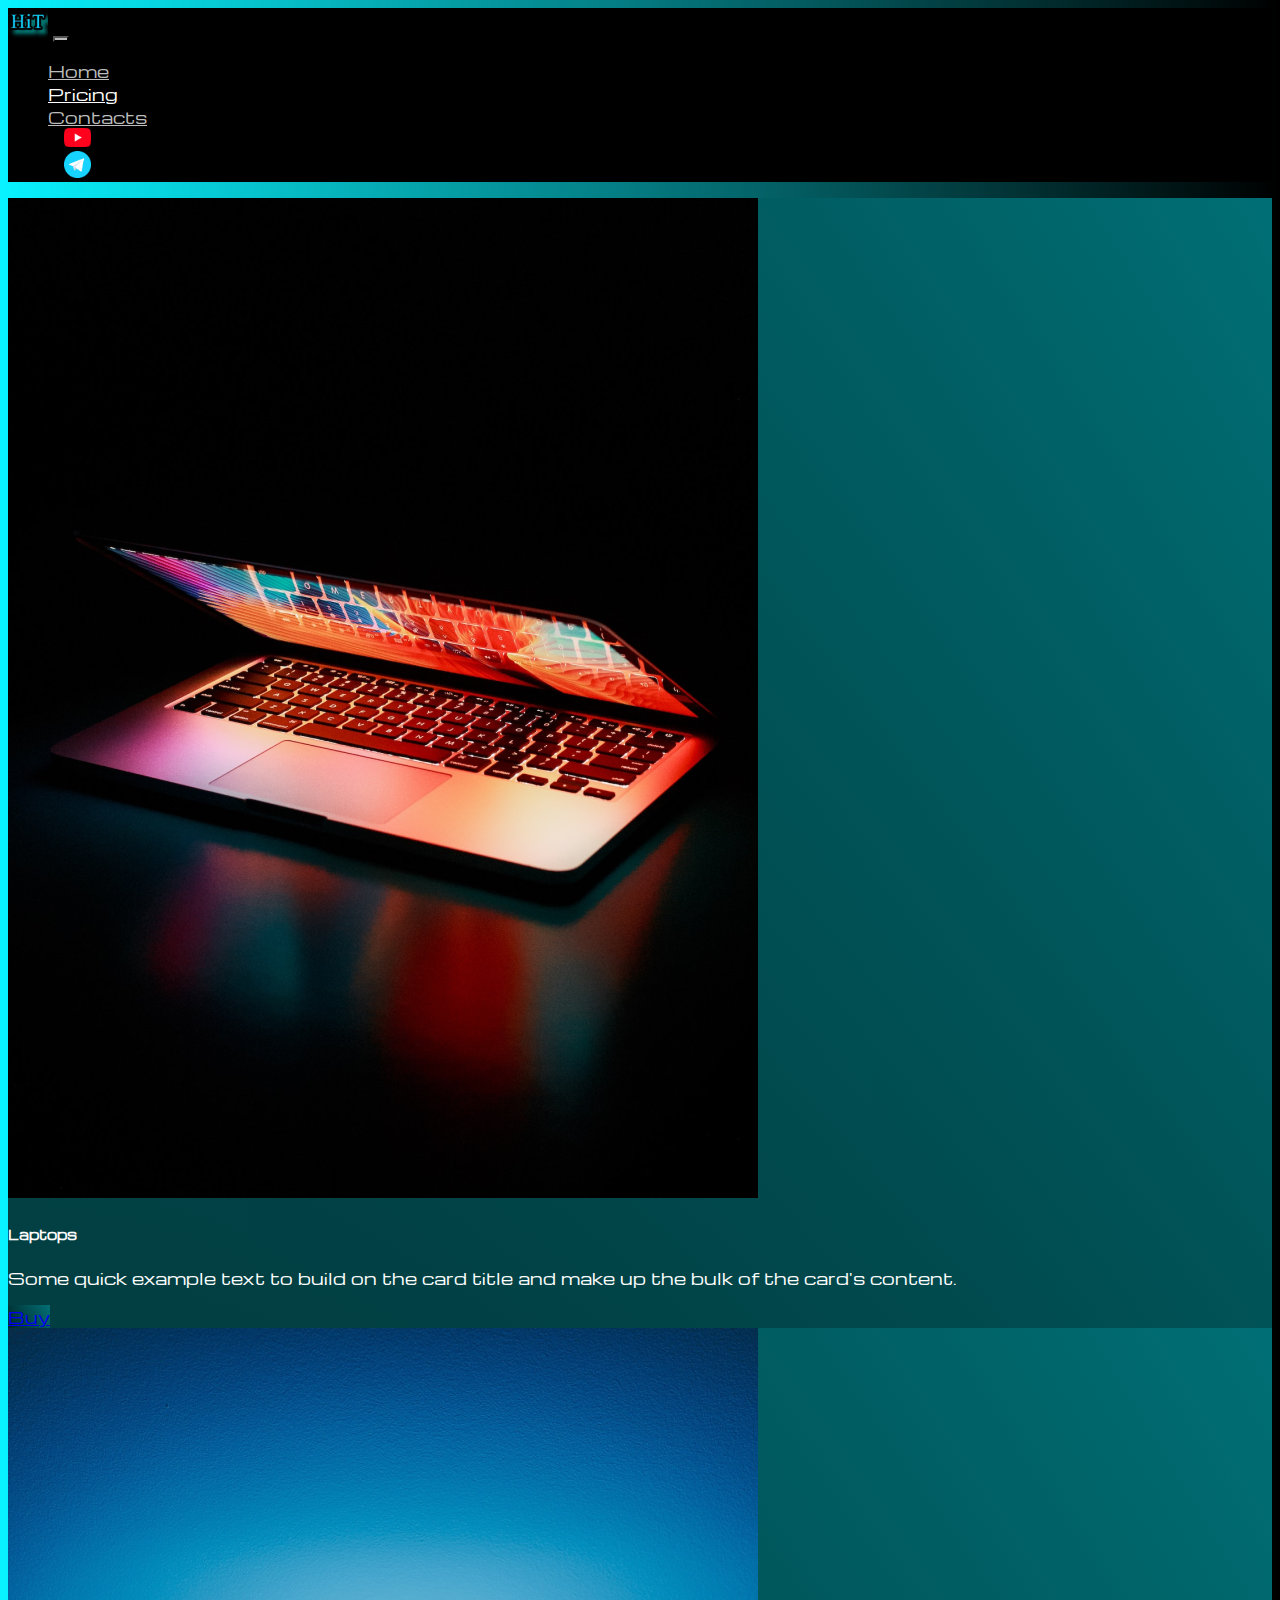
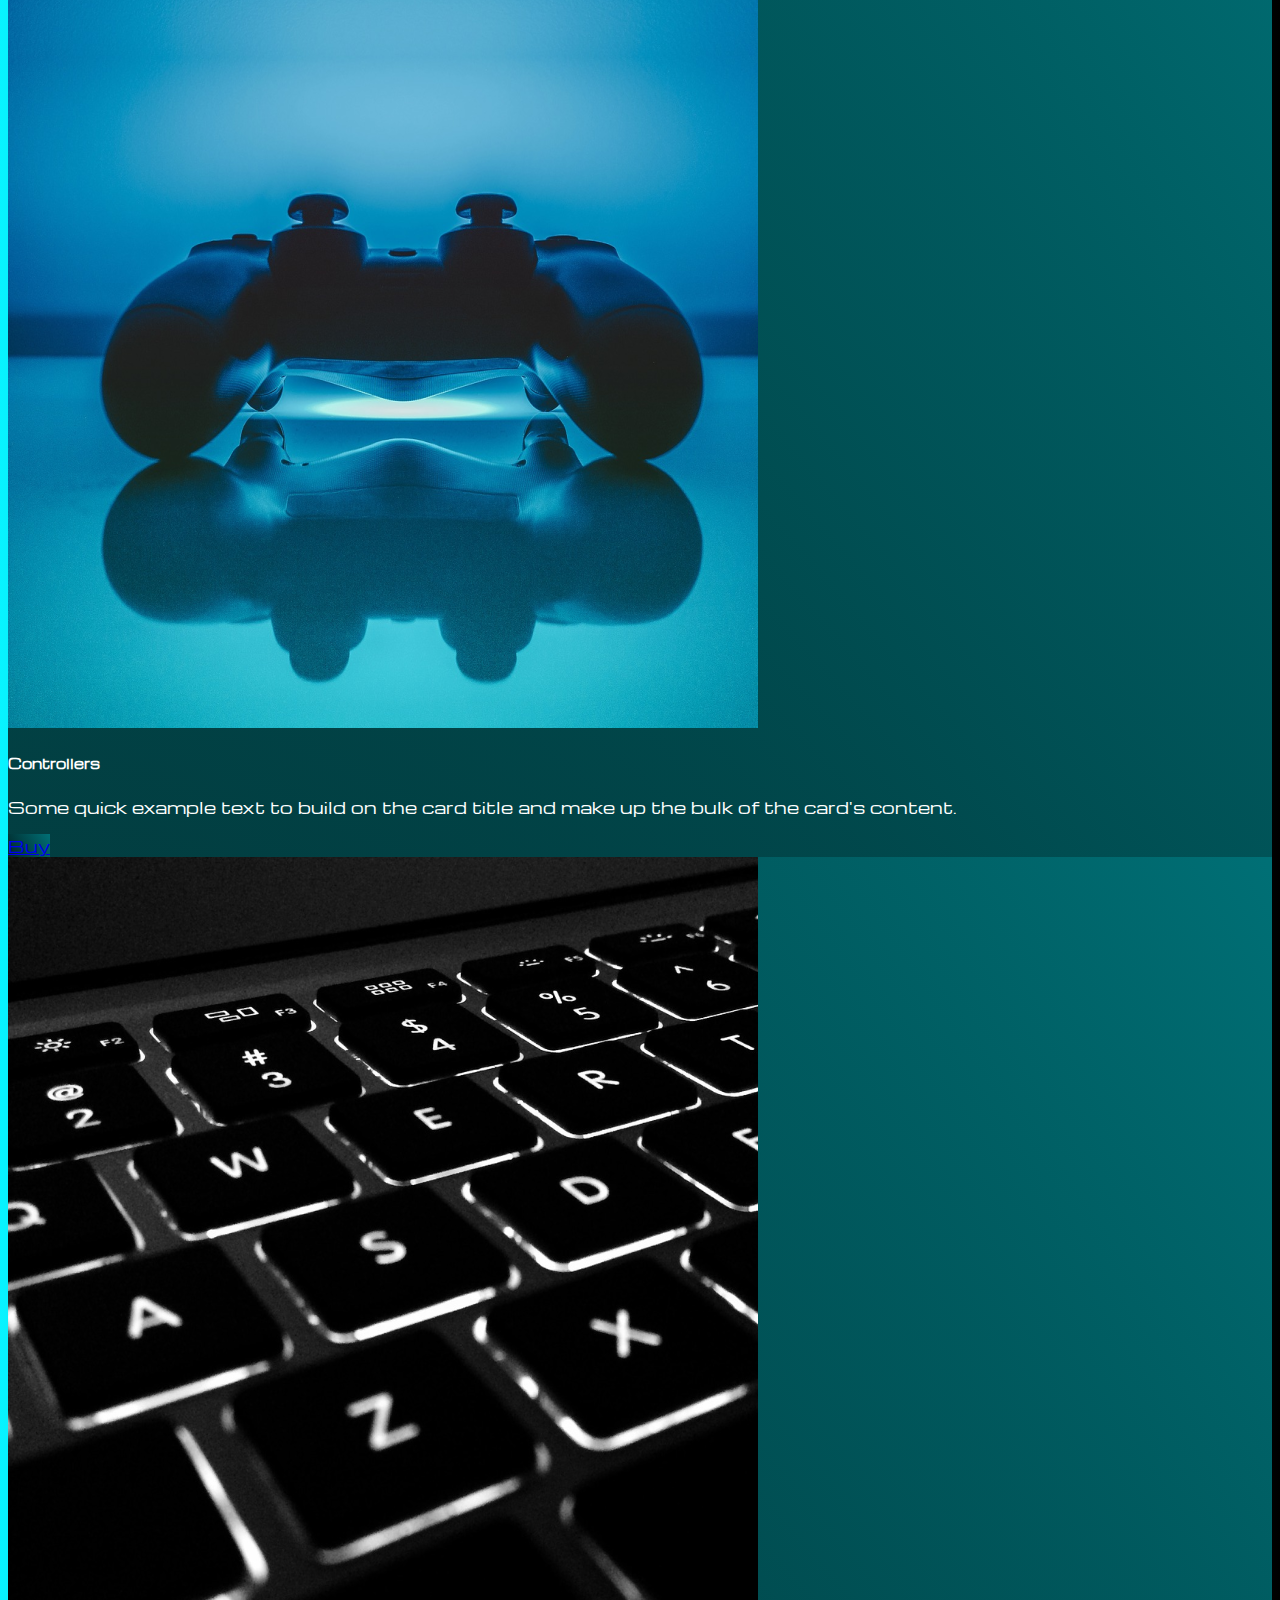
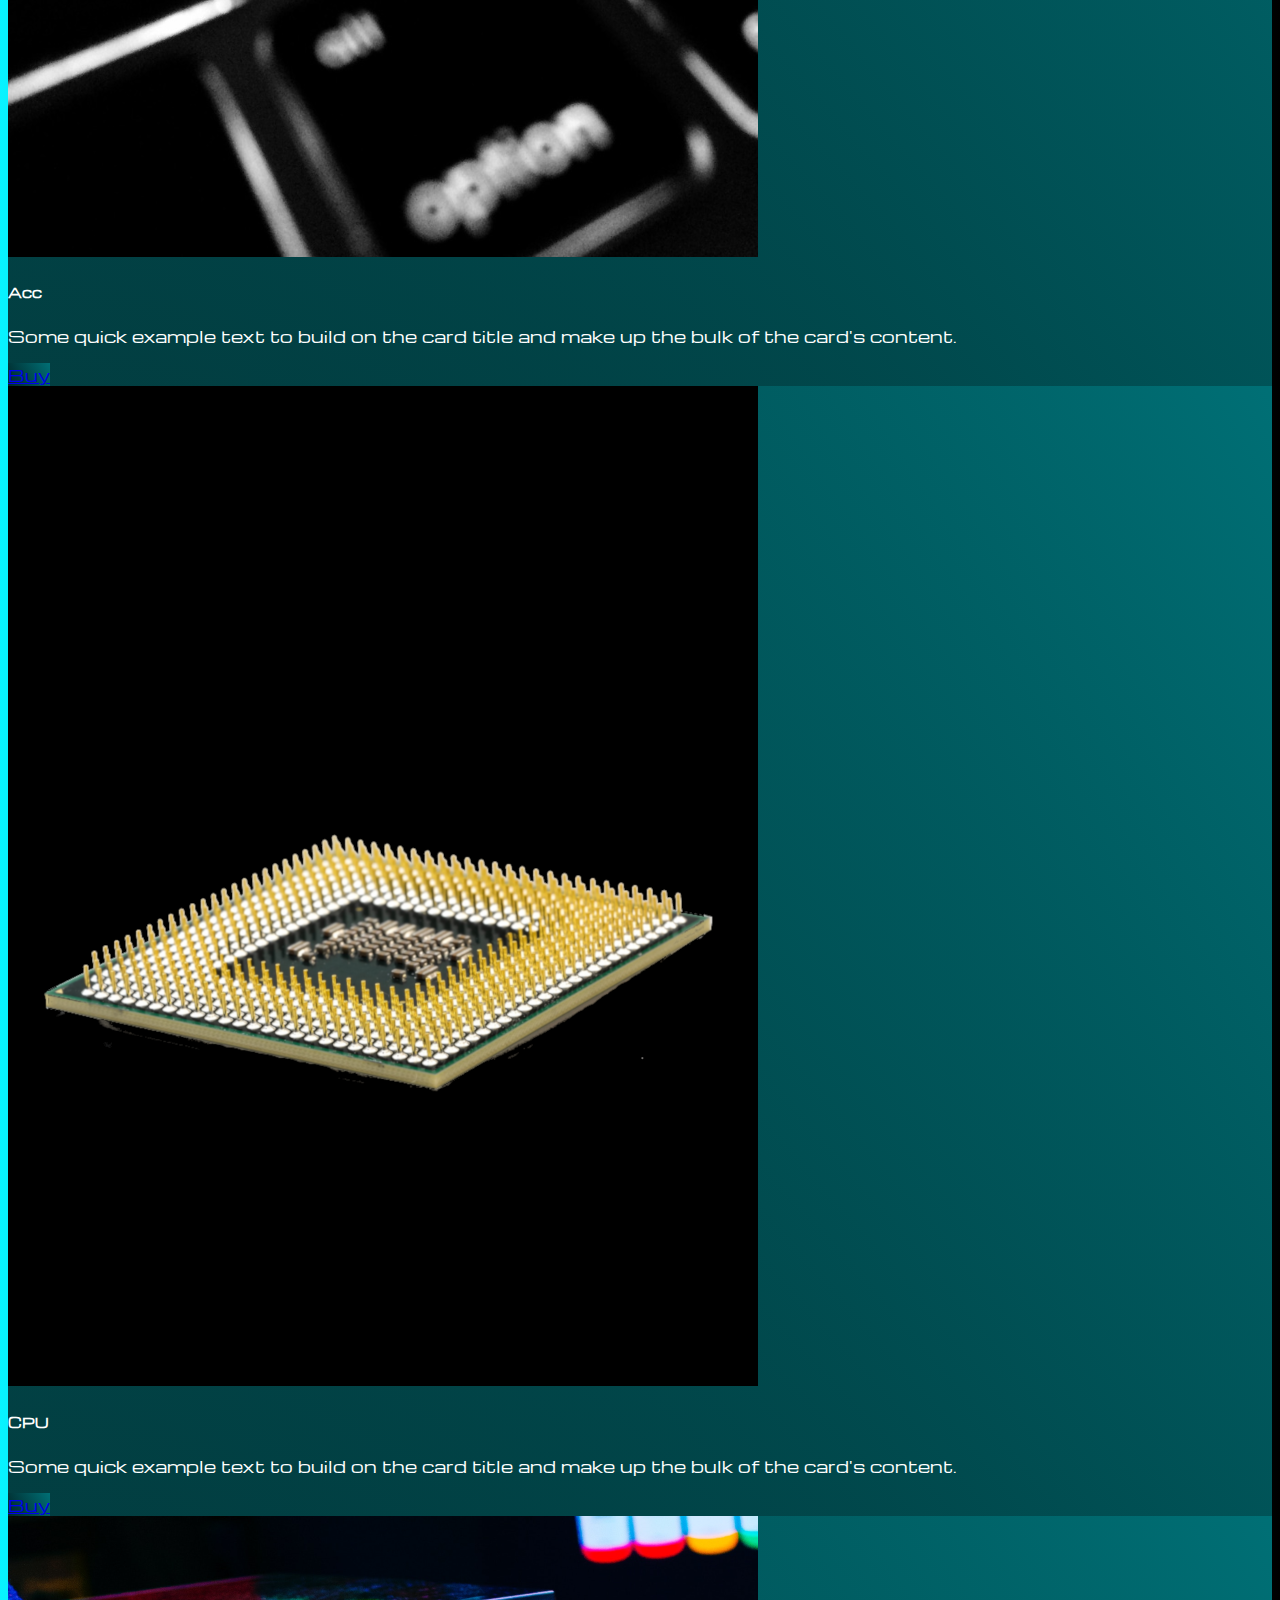
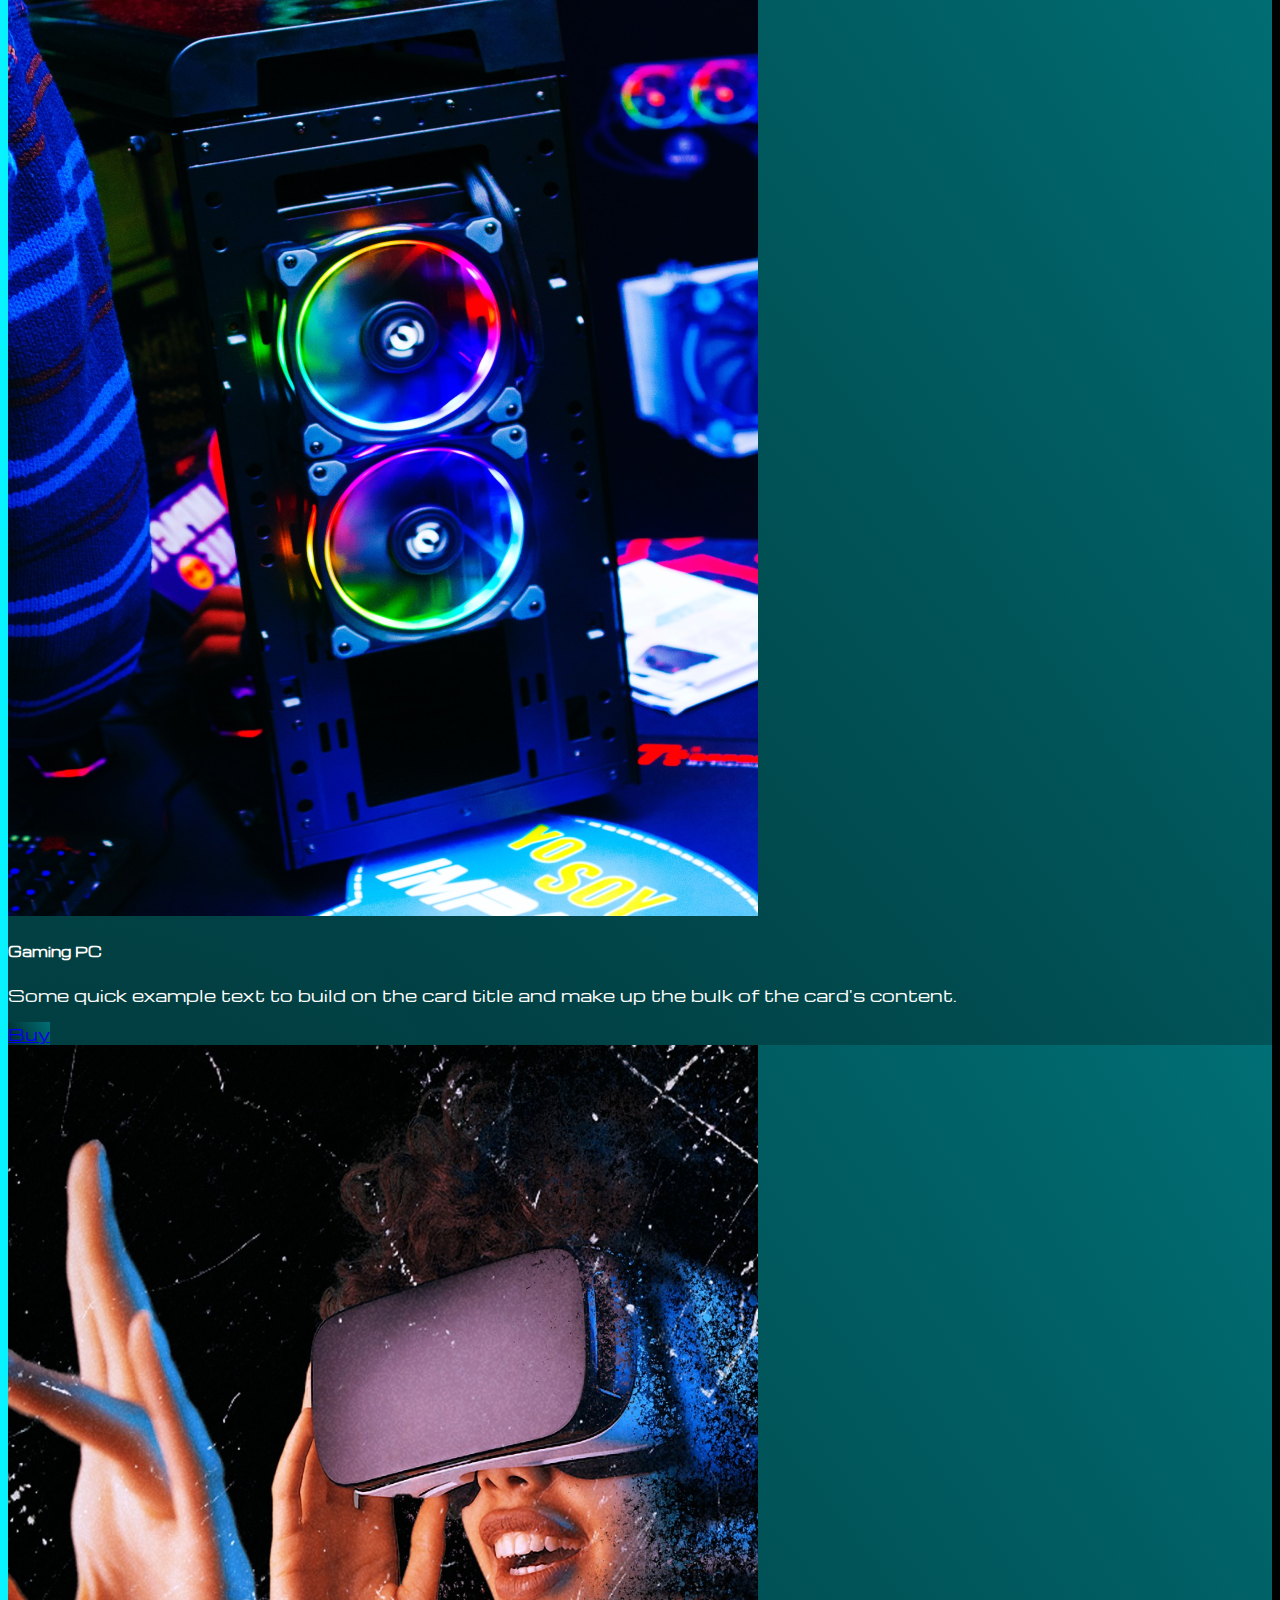
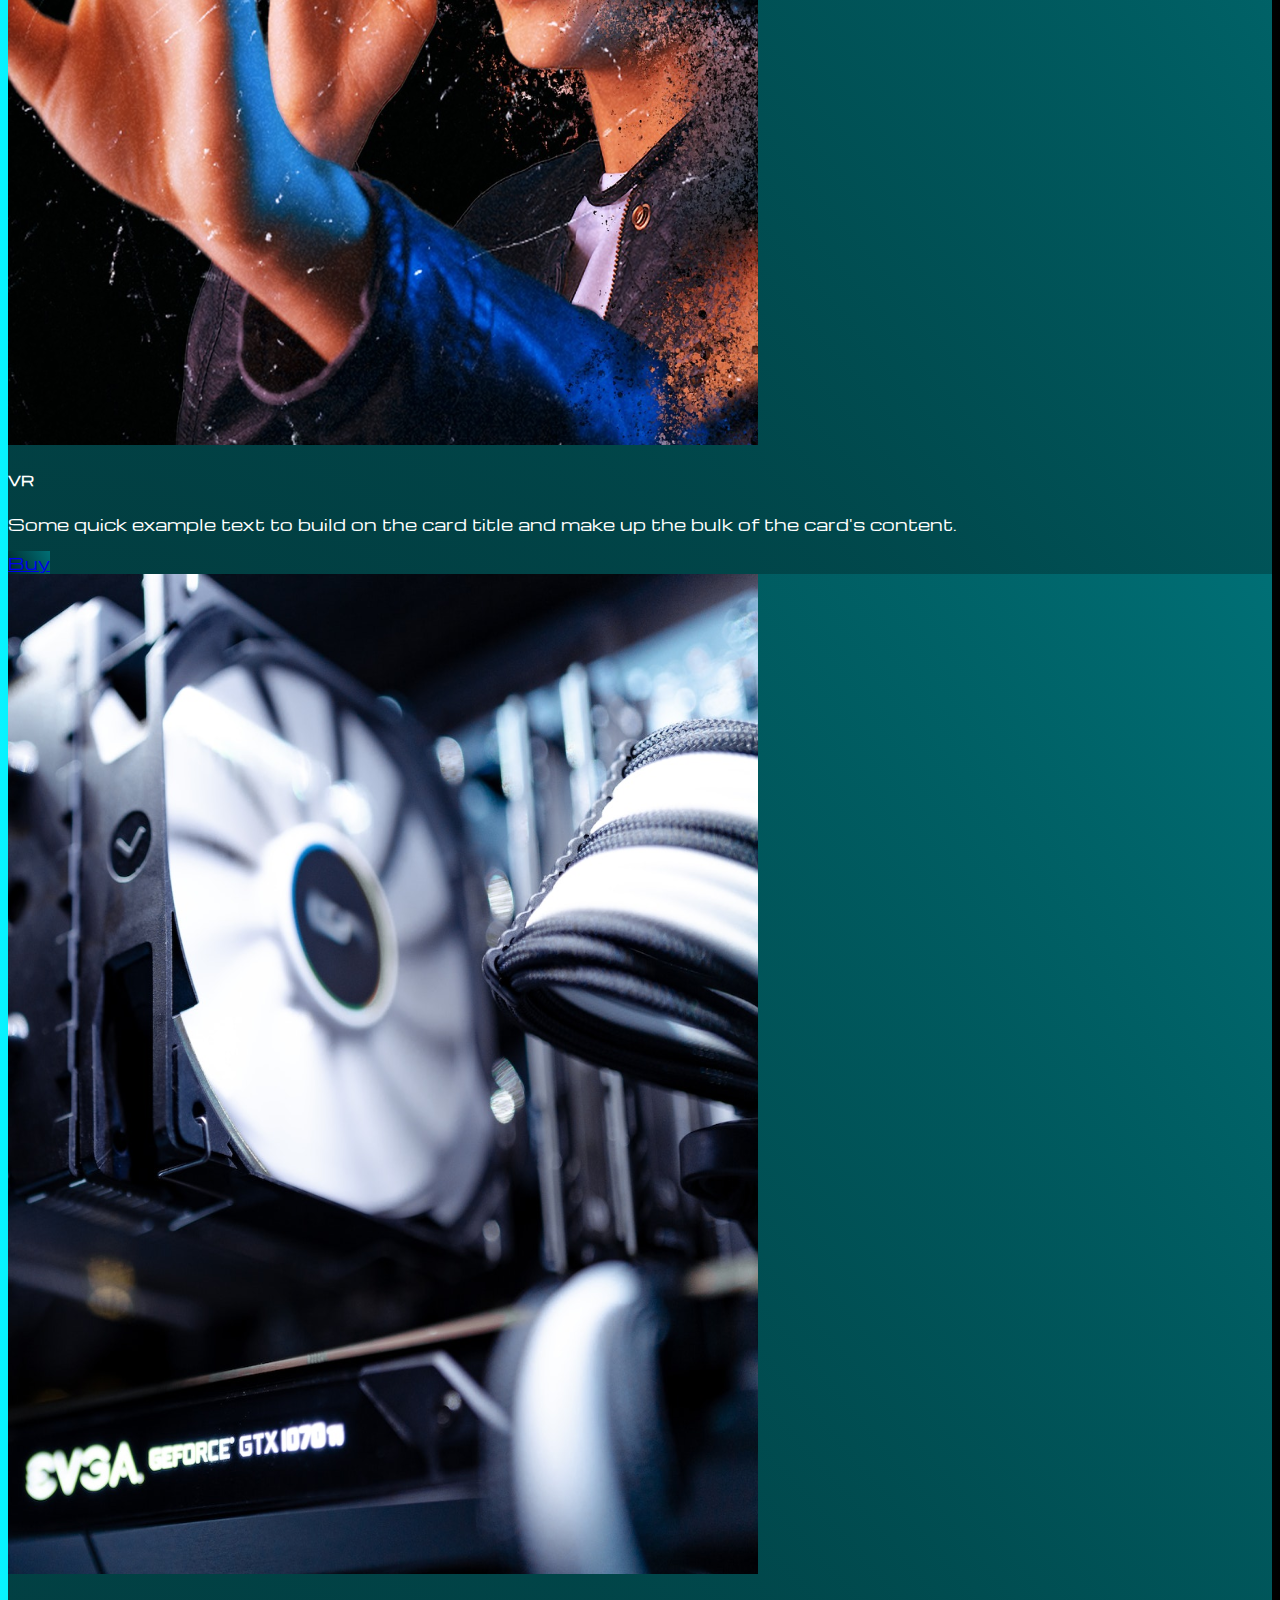
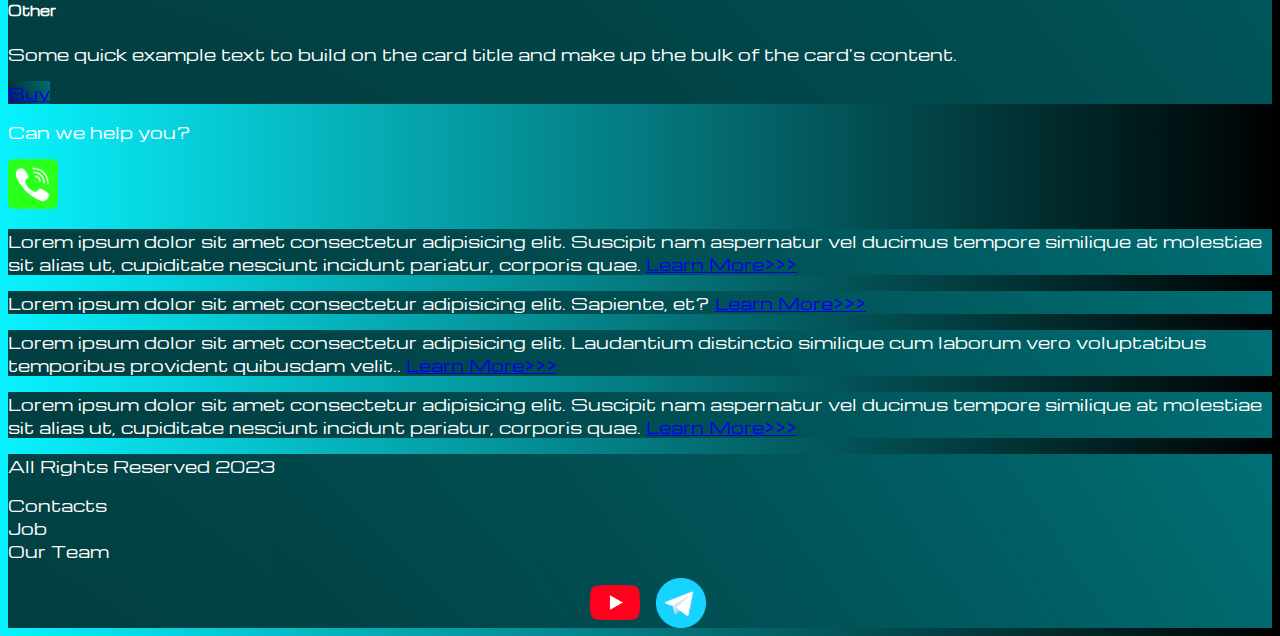
<file: pricing.html>
<!DOCTYPE html>
<html lang="en">
  <head>
    <meta charset="UTF-8" />
    <meta http-equiv="X-UA-Compatible" content="IE=edge" />
    <meta name="viewport" content="width=device-width, initial-scale=1.0" />
    <title>HiT</title>
    <link
      href="https://cdn.jsdelivr.net/npm/bootstrap@5.3.0-alpha1/dist/css/bootstrap.min.css"
      rel="stylesheet"
      integrity="sha384-GLhlTQ8iRABdZLl6O3oVMWSktQOp6b7In1Zl3/Jr59b6EGGoI1aFkw7cmDA6j6gD"
      crossorigin="anonymous"
    />
    <link rel="stylesheet" href="Source/styles/myCSS.css" />
    <link rel="apple-touch-icon" sizes="180x180" href="/apple-touch-icon.png" />
    <link rel="icon" type="image/png" sizes="32x32" href="/favicon-32x32.png" />
    <link rel="icon" type="image/png" sizes="16x16" href="/favicon-16x16.png" />
    <link rel="manifest" href="/site.webmanifest" />
    <link
      rel="apple-touch-icon"
      sizes="180x180"
      href="Source/files/favicon_io/apple-touch-icon.png"
    />
    <link
      rel="icon"
      type="image/png"
      sizes="32x32"
      href="Source/files/favicon_io/favicon-32x32.png"
    />
    <link
      rel="icon"
      type="image/png"
      sizes="16x16"
      href="Source/files/favicon_io/favicon-16x16.png"
    />
    <link rel="manifest" href="Source/files/favicon_io/site.webmanifest" />
  </head>

  <body>
    <header>
      <nav class="navbar navbar-expand-lg bg-info-subtle">
        <div class="container-fluid">
          <a class="navbar-brand" href="/"
            ><img src="Source/files/logo.png" alt="..."
          /></a>

          <button
            class="navbar-toggler"
            type="button"
            data-bs-toggle="collapse"
            data-bs-target="#navbarNav"
            aria-controls="navbarNav"
            aria-expanded="false"
            aria-label="Toggle navigation"
          >
            <span class="navbar-toggler-icon"></span>
          </button>
          <div class="collapse navbar-collapse" id="navbarNav">
            <ul class="navbar-nav">
              <li class="nav-item">
                <a class="nav-link" aria-current="page" href="/">Home</a>
              </li>
              <li class="nav-item">
                <a class="nav-link active" href="pricing.html">Pricing</a>
              </li>

              <li class="nav-item">
                <a class="nav-link" href="#contacts">Contacts</a>
              </li>
              <li class="nav-item">
                <a class="nav-link" href="#">
                  <img
                    style="width: 27px; margin-inline: 1em"
                    src="Source/images/yt.png"
                    alt="Youtube"
                  />
                </a>
              </li>
              <li class="nav-item">
                <a class="nav-link" href="#">
                  <img
                    style="width: 27px; margin-inline: 1em"
                    src="Source/images/tg.png"
                    alt="Telegram"
                  />
                </a>
              </li>
            </ul>
          </div>
        </div>
      </nav>
    </header>

    <section>
      <div class="container-fluid mt-4">
        <div class="row">
          <div class="col-lg-1"></div>

          <div class="col-lg-8 col-md-12">
            <div class="row">
              <div class="col-lg-4 col-md-6 mt-4">
                <div class="card">
                  <img
                    src="Source/images/laptop.png"
                    class="card-img-top"
                    alt="Laptop"
                  />
                  <div class="card-body">
                    <h5 class="card-title">Laptops</h5>
                    <p class="card-text">
                      Some quick example text to build on the card title and
                      make up the bulk of the card's content.
                    </p>
                    <a href="#" class="btn btn-primary">Buy</a>
                  </div>
                </div>
              </div>
              <div class="col-lg-4 col-md-6 mt-4">
                <div class="card">
                  <img
                    src="Source/images/controller.png"
                    class="card-img-top"
                    alt="Controller"
                  />
                  <div class="card-body">
                    <h5 class="card-title">Controllers</h5>
                    <p class="card-text">
                      Some quick example text to build on the card title and
                      make up the bulk of the card's content.
                    </p>
                    <a href="#" class="btn btn-primary">Buy</a>
                  </div>
                </div>
              </div>
              <div class="col-lg-4 col-md-6 mt-4">
                <div class="card">
                  <img
                    src="Source/images/acc.png"
                    class="card-img-top"
                    alt="Acc"
                  />
                  <div class="card-body">
                    <h5 class="card-title">Acc</h5>
                    <p class="card-text">
                      Some quick example text to build on the card title and
                      make up the bulk of the card's content.
                    </p>
                    <a href="#" class="btn btn-primary">Buy</a>
                  </div>
                </div>
              </div>
              <div class="col-lg-4 col-md-6 mt-4">
                <div class="card">
                  <img
                    src="Source/images/cpu.png"
                    class="card-img-top"
                    alt="Cpu"
                  />
                  <div class="card-body">
                    <h5 class="card-title">CPU</h5>
                    <p class="card-text">
                      Some quick example text to build on the card title and
                      make up the bulk of the card's content.
                    </p>
                    <a href="#" class="btn btn-primary">Buy</a>
                  </div>
                </div>
              </div>
              <div class="col-lg-4 col-md-6 mt-4">
                <div class="card">
                  <img
                    src="Source/images/gaming pc.png"
                    class="card-img-top"
                    alt="Gaming PC"
                  />
                  <div class="card-body">
                    <h5 class="card-title">Gaming PC</h5>
                    <p class="card-text">
                      Some quick example text to build on the card title and
                      make up the bulk of the card's content.
                    </p>
                    <a href="#" class="btn btn-primary">Buy</a>
                  </div>
                </div>
              </div>
              <div class="col-lg-4 col-md-6 mt-4">
                <div class="card">
                  <img
                    src="Source/images/vr.png"
                    class="card-img-top"
                    alt="VR"
                  />
                  <div class="card-body">
                    <h5 class="card-title">VR</h5>
                    <p class="card-text">
                      Some quick example text to build on the card title and
                      make up the bulk of the card's content.
                    </p>
                    <a href="#" class="btn btn-primary">Buy</a>
                  </div>
                </div>
              </div>
              <div class="col-lg-4 col-md-6 mt-4">
                <div class="card">
                  <img
                    src="Source/images/other.png"
                    class="card-img-top"
                    alt="other"
                  />
                  <div class="card-body">
                    <h5 class="card-title">Other</h5>
                    <p class="card-text">
                      Some quick example text to build on the card title and
                      make up the bulk of the card's content.
                    </p>
                    <a href="#" class="btn btn-primary">Buy</a>
                  </div>
                </div>
              </div>
            </div>

            <div class="col-lg-12 col-md-12 helpText text-center mt-4">
              <p>Can we help you?</p>
            </div>
            <div class="col-lg-12 col-md-12 text-center">
              <img
                class="callAn"
                style="width: 50px"
                src="Source/images/phone.png"
                alt="Call"
              />
            </div>
          </div>

          <div class="col-lg-3 col-md-12">
            <div class="row px-2">
              <div class="col-lg-12 sidebar my-4">
                <p>
                  Lorem ipsum dolor sit amet consectetur adipisicing elit.
                  Suscipit nam aspernatur vel ducimus tempore similique at
                  molestiae sit alias ut, cupiditate nesciunt incidunt pariatur,
                  corporis quae. <a href="#">Learn More>>></a>
                </p>
              </div>
              <div class="col-lg-12 sidebar my-4">
                <p>
                  Lorem ipsum dolor sit amet consectetur adipisicing elit.
                  Sapiente, et? <a href="#">Learn More>>></a>
                </p>
              </div>
              <div class="col-lg-12 sidebar my-4">
                <p>
                  Lorem ipsum dolor sit amet consectetur adipisicing elit.
                  Laudantium distinctio similique cum laborum vero voluptatibus
                  temporibus provident quibusdam velit..
                  <a href="#">Learn More>>></a>
                </p>
              </div>
              <div class="col-lg-12 sidebar my-4">
                <p>
                  Lorem ipsum dolor sit amet consectetur adipisicing elit.
                  Suscipit nam aspernatur vel ducimus tempore similique at
                  molestiae sit alias ut, cupiditate nesciunt incidunt pariatur,
                  corporis quae. <a href="#">Learn More>>></a>
                </p>
              </div>
            </div>
          </div>
        </div>
      </div>
    </section>

    <footer class="mt-4">
      <div class="container-fluid">
        <div class="row">
          <div class="col-lg-4 col-md-12 footerText text-center">
            <p>All Rights Reserved 2023</p>
          </div>
          <div class="col-lg-4 col-md-12 footerText text-center">
            <p>Contacts<br />Job<br />Our Team</p>
          </div>
          <div class="col-lg-4 col-md-12 footerText mediaLinks">
            <img
              id="contacts"
              style="width: 50px; margin-inline: 1em"
              src="Source/images/yt.png"
              alt="Youtube"
            />
            <img
              id="contacts"
              style="width: 50px"
              src="Source/images/tg.png"
              alt="Telegram"
            />
          </div>
        </div>
      </div>
    </footer>

    <script
      src="https://cdn.jsdelivr.net/npm/bootstrap@5.3.0-alpha1/dist/js/bootstrap.bundle.min.js"
      integrity="sha384-w76AqPfDkMBDXo30jS1Sgez6pr3x5MlQ1ZAGC+nuZB+EYdgRZgiwxhTBTkF7CXvN"
      crossorigin="anonymous"
    ></script>
  </body>
</html>
</file>
<file: Source/styles/myCSS.css>
@import url('https://fonts.googleapis.com/css?family=Michroma&display=swap');

body {
  font-family: Michroma, serif;
  background: linear-gradient(90deg, #08f3ff 0%, #000000 100%);
}
.bg-info-subtle {
  background-color: #000000 !important;
}

.nav-link {
  color: rgb(189, 189, 189);
}

.navbar-nav .nav-link.active {
  color: rgb(255, 255, 255);
}

.navbar-brand img {
  width: 40px;
}

.navbar-toggler {
  background-color: rgb(189, 189, 189);
}

.sidebar {
  color: rgb(255, 255, 255);
  background: linear-gradient(
    60deg,
    hsla(183, 95%, 7%, 0.86) 0%,
    hsl(183, 100%, 23%) 100%
  );
}

.card {
  color: rgb(255, 255, 255);
  background: linear-gradient(
    60deg,
    hsla(183, 95%, 7%, 0.86) 0%,
    hsl(183, 100%, 23%) 100%
  );
}

.slideText,
.footerText,
.helpText {
  color: rgb(255, 255, 255);
  margin: auto auto;
}

@media (max-width: 755px) {
  .carousel-indicators {
    display: none;
  }
}

footer,
.btn-primary {
  background: linear-gradient(
    60deg,
    hsla(183, 95%, 7%, 0.86) 0%,
    hsl(183, 100%, 23%) 100%
  );
}

.mediaLinks {
  display: flex;
  justify-content: center;
  align-items: center;
}

.callAn {
  animation: myAnim 2s ease 0s infinite normal forwards;
}
@keyframes myAnim {
  0%,
  100% {
    transform: translateX(0%);
    transform-origin: 50% 50%;
  }

  15% {
    transform: translateX(-30px) rotate(-6deg);
  }

  30% {
    transform: translateX(15px) rotate(6deg);
  }

  45% {
    transform: translateX(-15px) rotate(-3.6deg);
  }

  60% {
    transform: translateX(9px) rotate(2.4deg);
  }

  75% {
    transform: translateX(-6px) rotate(-1.2deg);
  }
}
</file>
